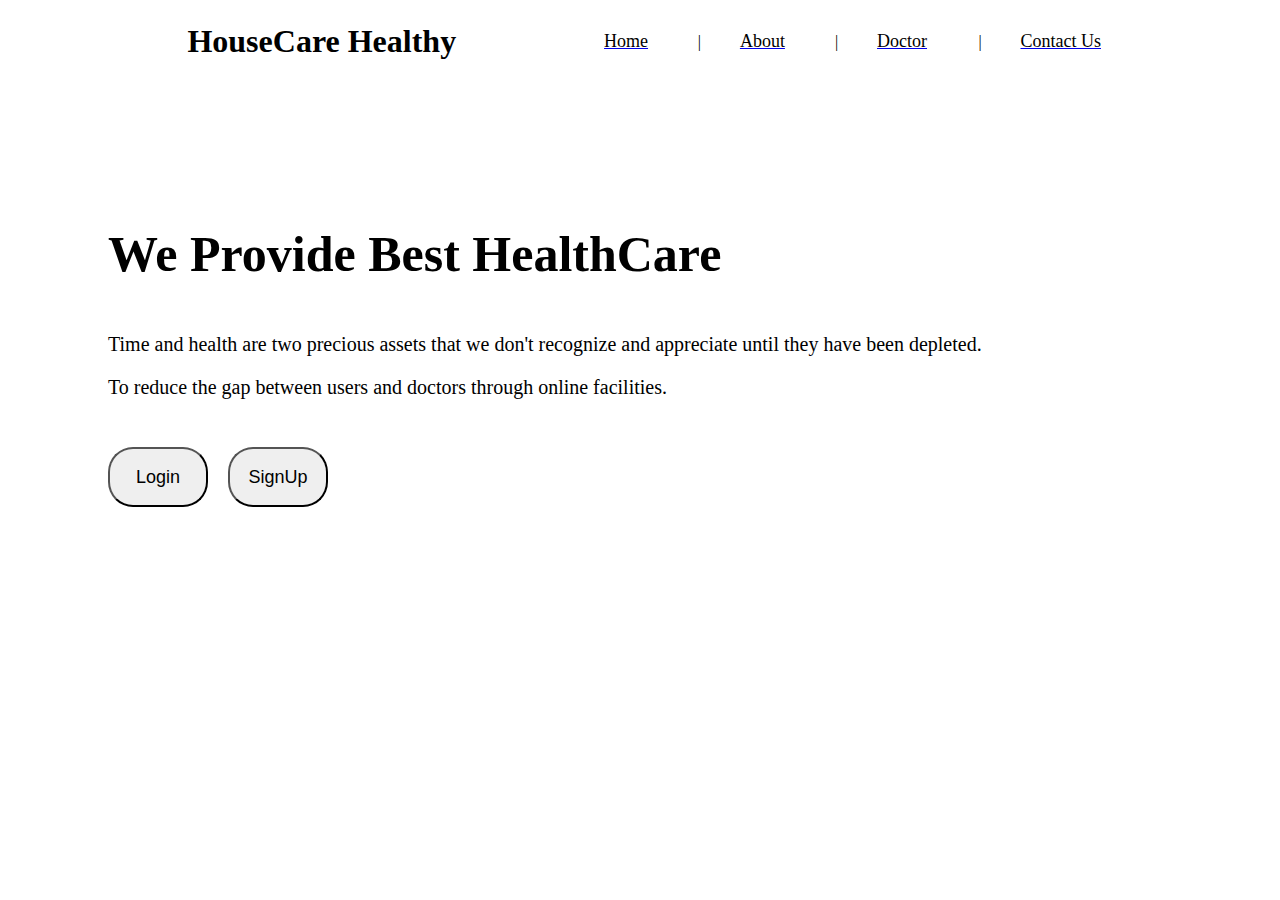
<file: project/index.html>
<html>
<head>
<title> HouseCare Healthy</title>
<style>
body{
	background-image:url("c://Users//User//Desktop//project//hero.png");
	background-repeat:no-repeat;
	background-size:cover;	
}
.txt{
	margin-top:6em;
	padding-left:100px;
	font-size:25px;
}
.login{
	float:left;
	border-radius:25px;
	text-align:center;
	width:100px;
	height:60px;
	cursor:pointer;
	font-size:18px;
}
.signup{
	float:left;
	margin-left:20px;
	font-size:18px;
	border-radius:25px;
	text-align:center;
	width:100px;
	height:60px;
	cursor:pointer;
}

</style>
</head>
<body>
<table id="header" border="0" width="100%" cellpadding="0" cellspacing="0">
<tr>
<td>
<table border="0" cellpadding="15" cellspacing="0" width="80%" align="center">
<tr>
<td></td>
<td>
<font face="Comic sans MS" size="6"><b>HouseCare Healthy</b></font>
</td>
<td></td>
<td>
<a href="c://Users//User//Desktop//project//Home1.html"><font face="Verdana" size="4" color=black>Home</font></a>
</td>
<td>|</td>
<td>
<a href="c://Users//User//Desktop//project//about1.html"><font face="Verdana" size="4" color=black>About</font></a>
</td>
<td>|</td>
<td>
<a href="c://Users//User//Desktop//project//doctor.html"><font face="Verdana" size="4" color=black>Doctor</font></a>
</td>
<td>|</td>
<td>
<a href="c://Users//User//Desktop//project//ContactUs.html"><font face="Verdana" size="4" color=black>Contact Us</font></a>
</td>
</tr>
</table>
</td>
</tr>
</table>
<div class='txt'>
	<h1>
		<p>We Provide Best HealthCare</p>
        </h1>
        <p style='font-size:20px;'>
         Time and health are two precious assets that we don't recognize and appreciate until they have been depleted.</p>
	<p style='font-size:20px;'>To reduce the gap between users and doctors through online facilities.</p>
	<br>
	<a href='c://Users//User//Desktop//project//login_d_p.html'><button class="login">Login</button></a><a href='c://Users//User//Desktop//project//signup.html'><button class="signup">SignUp</button></a>
</div>



</body>
</html>
</file>
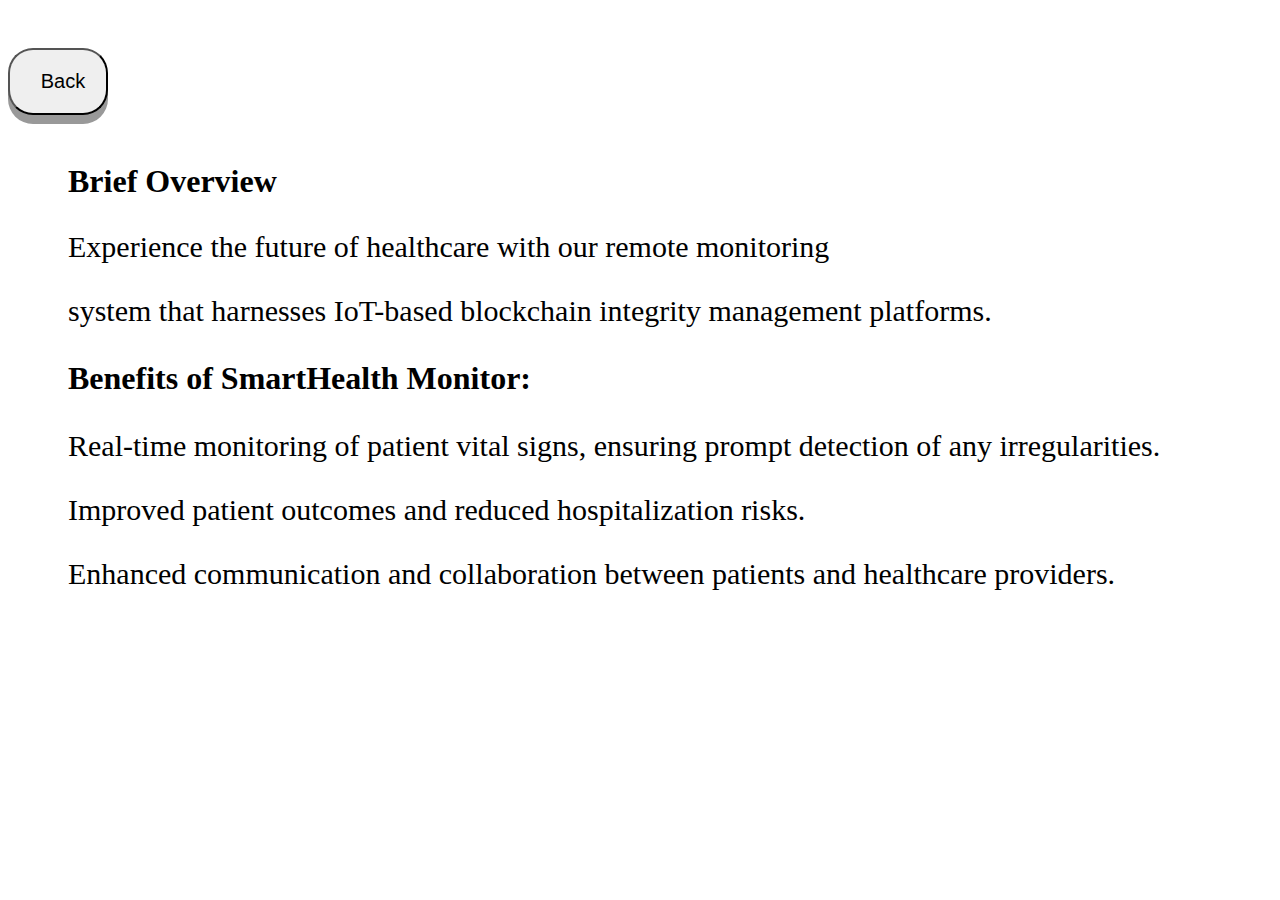
<file: project/About.html>
<html>
<head>
	<meta charset="UTF-8">
	<meta name="viewport" content="width=device-width, initial-scale=1">
	<title>Pulse_NET</title>
	<link rel="stylesheet" href="">
<style>
body{
background-image:url('C://Users//User//Desktop//background.jpg');
background-repeat: no-repeat;
background-size: cover;
}
.black-text{
color:black;
}
.container {
    margin-top: 3em;
    padding-left: 20px;
}
button{
	font-size:20px;
	text-align:center;
	margin:auto;
	//border:2px solid #73AD21;
	border-radius:25px;
	//background-color:#04AA6D;
	width:100px;
	height100px;
	padding:20px 20px;
	box-shadow:0 9px #999;
	cursor:pointer;
	//color:#fff;
	margin-top:2em;
 	padding-left: 30px;
}
.button:active {
  background-color: #3e8e41;
  box-shadow: 0 5px #666;
  transform: translateY(4px);
}
</style>
</head>
<body>
<button id="backButton" class='backbutton' onclick="history.back()">Back</button>
	<div class="container">
	<ul>
		<h2 style='font-size:32px'>Brief Overview</h2>
		<p style='font-size:30px'>Experience the future of healthcare with our remote monitoring</p>
		<p style='font-size:30px'>system that harnesses IoT-based blockchain integrity management platforms.</p>
		<!--<p style='font-size:30px'> Stay connected to patient vital signs and ensure timely</p>
		<p style='font-size:30px'>interventions for improved outcomes.</p>-->
		<p style='font-size:32px'><b>Benefits of SmartHealth Monitor:</b></p>
		<p style='font-size:30px'>Real-time monitoring of patient vital signs, ensuring prompt detection of any irregularities.</p>
		<p style='font-size:30px'>Improved patient outcomes and reduced hospitalization risks.</p>
		<p style='font-size:30px'>Enhanced communication and collaboration between patients and healthcare providers.</p>
	</ul>
	</div>
</body>
</html>
</file>
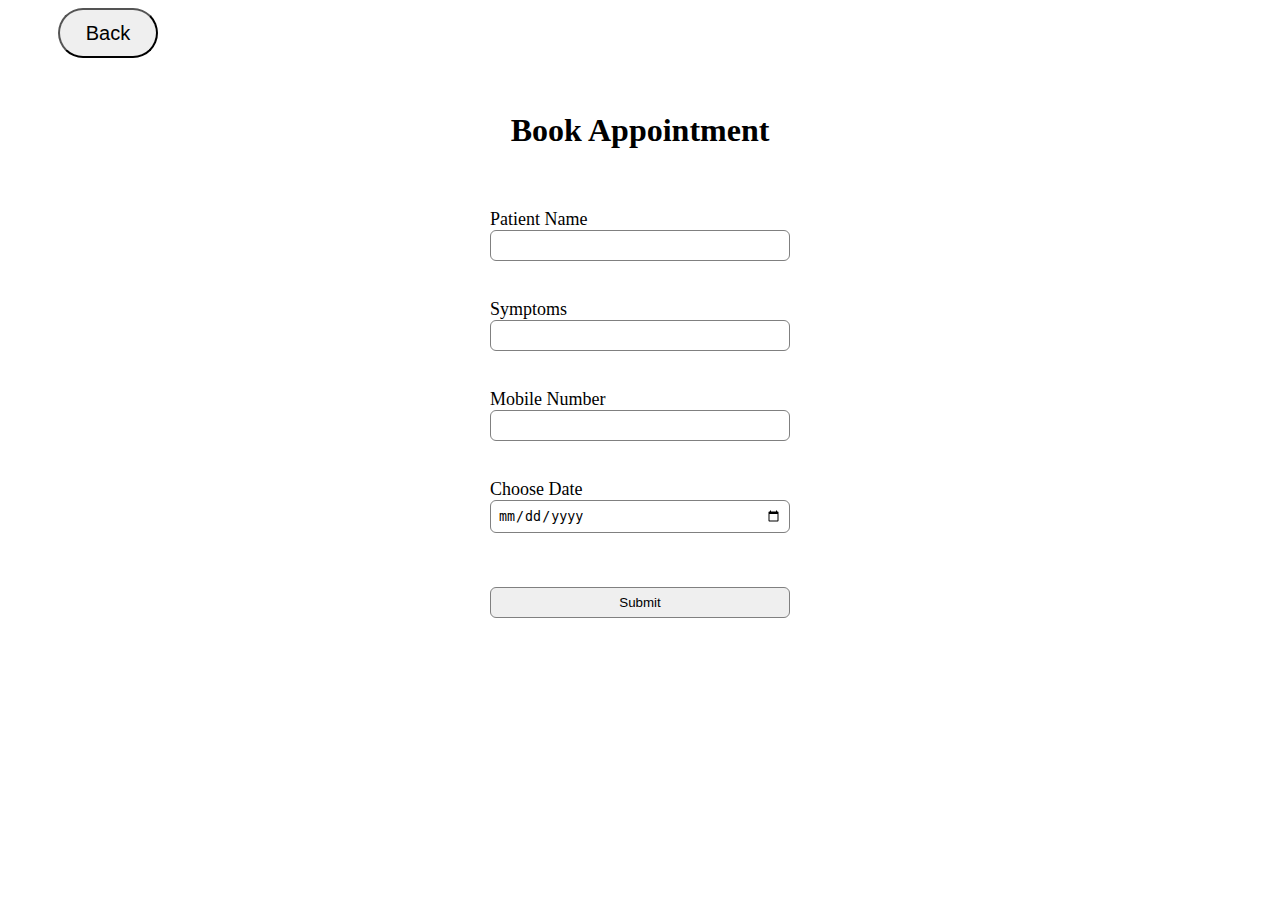
<file: project/BookAppointment.html>
<html>
<head>
<style>
body{
	background-image:url('C://Users//User//Desktop//project//hero.png');
	background-repeat: no-repeat;
	background-size: cover;
}
.signup-box {
  width: 500px;
  height: 620px;
  margin: auto;
  background-color: white;
  border-radius: 3px;
}
h1 {
  text-align: center;
  padding-top: 15px;
}
form {
  width: 300px;
  margin-left: 100px;
}
form label {
  display: flex;
  margin-top: 20px;
  font-size: 18px;
}
form input {
  width: 100%;
  padding: 7px;
  border: none;
  border: 1px solid gray;
  border-radius: 6px;
  outline: none;
}
.btn{
	width:100px;
	height:50px;
	border-radius:25px;
	font-size:20px;
	cursor:pointer;
	margin-left:50px;
}

</style>
</head>
<body>
	<a href="c://Users//User//Desktop//project//main.html"><button class='btn'>Back</button></a>
	<div class="signup-box">
          	<br><h1>Book Appointment</h1><br>
		<form name="myform" onsubmit="return Validation()" method="post">
			<label>Patient Name</label>
			<input type="text"  name="s1" / required><br><br>
			<label>Symptoms</label>
			<input type="text"  name="s2" / required><br><br>
			<label>Mobile Number</label>
			<input type="tel" name="s3" pattern="[0-9]{10}" / required><br><br>
			<label>Choose Date</label>
			<input type="date" name="s4" / required><br><br><br><br>
			<input type="submit" value="Submit"/>	
		</form>
	</div>
</body>
</html>
</file>
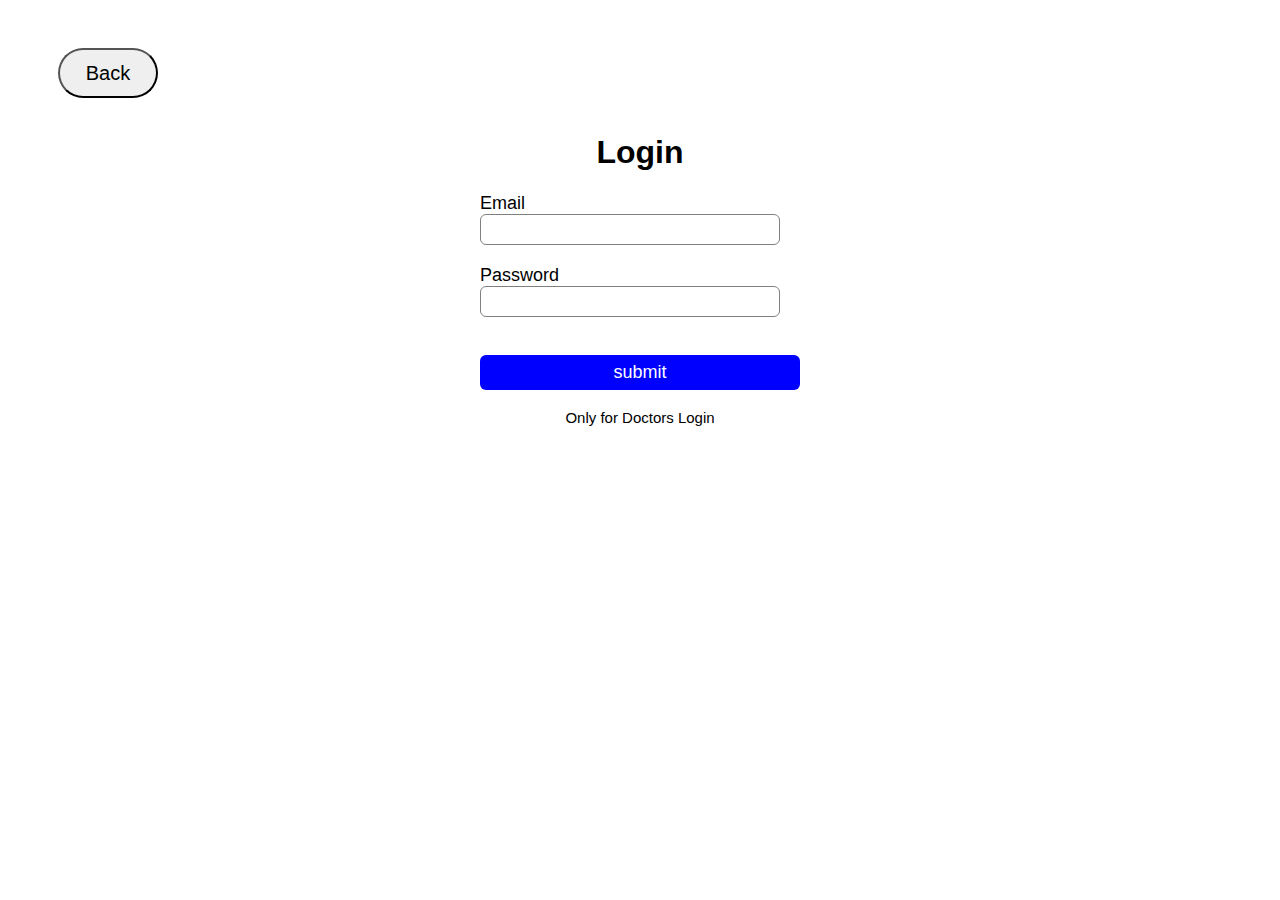
<file: project/Login.html>
<html>
<head>
	<title>Login to HouseCare Health Hospital</title>
	<link rel="stylesheet" href="login_page.css"/>
	<style>
		.button {
    			display: block;
    			width: 115px;
    			height: 25px;
    			background:skyblue ;
    			padding: 10px;
    			text-align: center;
    			border-radius: 5px;
    			color: white;
    			font-weight: bold;
    			line-height: 25px;
		}
		body{
			background-image:url('C://Users//User//Desktop//project//hero.png');
			background-repeat: no-repeat;
			background-size: cover;
		}
		.btn{
			width:100px;
			height:50px;
			border-radius:25px;
			font-size:20px;
			cursor:pointer;
			margin-top:2em;
			margin-left:50px;
		}

	</style>
	<script>
		function Validation() {
		    let y = document.forms["myform"]["s2"].value;
		    var z = document.getElementById("myEmail").pattern;
		    if (y == "") {
			alert("password must be filled out");
			return false;
		    }
		}
	</script>
</head>
<body>
	<button onclick="history.back()" class='btn'>Back</button>
	<div class="login-box">
		<h1>Login</h1>
		<form method="post" name="myform" onsubmit="return Validation()" action="">
		     <label>Email</label>
		     <input type="email" name="s1" placeholder="" pattern="[a-z0-9._%+-]+@[a-z0-9.-]+\.[a-z]{2,3}$" required>
		     <label>Password</label>
		     <input type="password" name="s2" placeholder="" required>
		<br><br>
		<input type="submit" value="submit">
		</form>
	</div>
	<p class="para-2" style="color:black;">
		Only for Doctors Login
	</p>
</body>
</html>
</file>
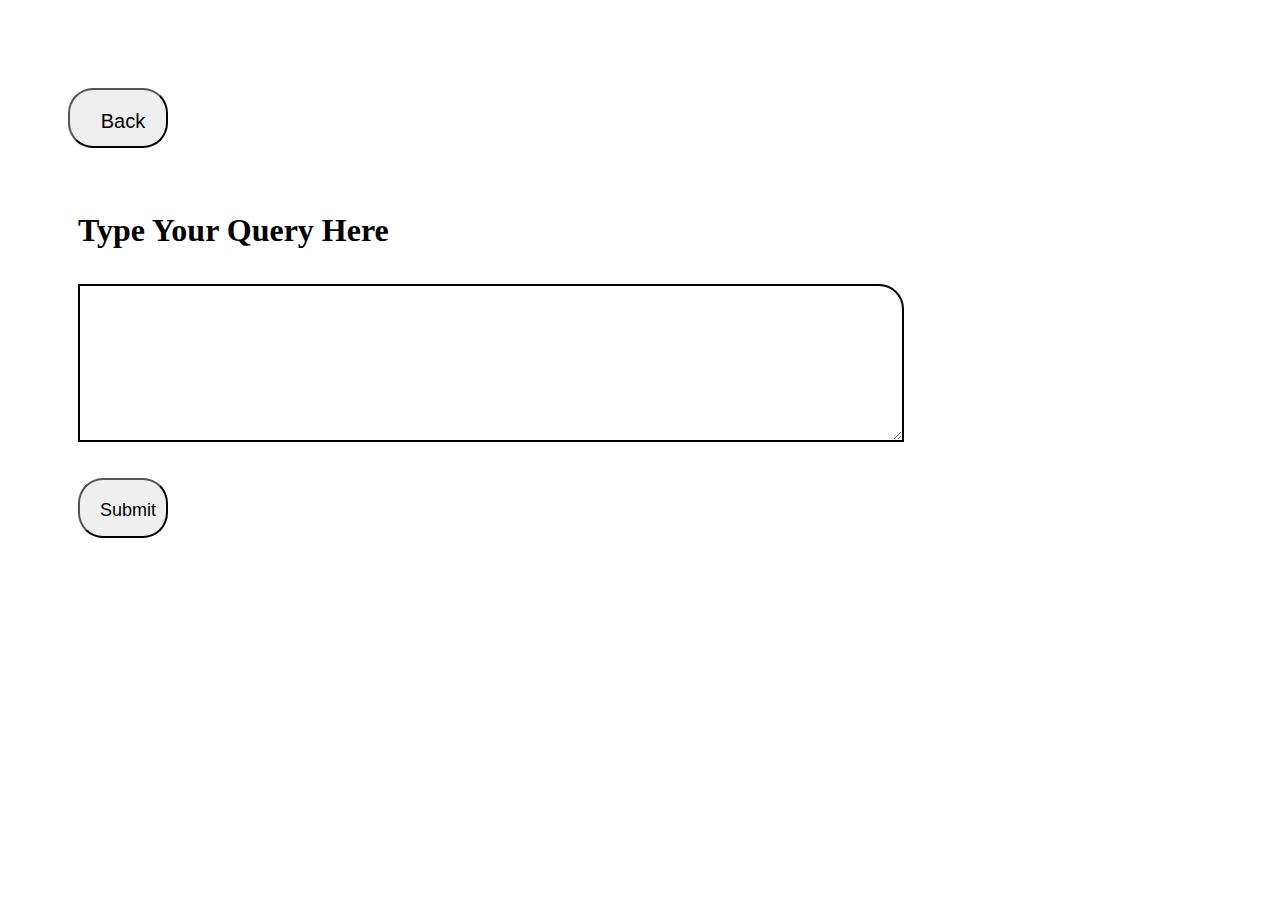
<file: project/Query.html>
<html>
<head>
<style>
body
{
	background-image:url('C://Users//User//Desktop//project//hero.png');
	background-repeat:no-repeat;
	background-size:cover;	
}
.button{
	font-size:20px;
	text-align:center;
	margin:auto;
	border-radius:25px;
	width:100px;
	height:60px;
	padding:20px 20px;
	cursor:pointer;
	margin-top:4em;
 	padding-left: 30px;
	margin-left: 60px;
}
.h1
{
	margin-left:70px;
	margin-top:2em;
}
.txt
{
	border: 2px solid black;
	margin-left:70px;
	margin-top:1em;
	border-top-right-radius:25px;
}
.submit
{
	margin-top:2em;
	padding-left:80px;
	margin-left: 70px;
	font-size:18px;
	text-align:center;
	border-radius:25px;
	width:90px;
	height:60px;
	cursor:pointer;
	padding:20px 20px;
}

</style>
</head>
<body>
<button onclick="history.back()" class="button">Back</button>
<h1 class="h1">Type Your Query Here</h1>
<textarea class="txt" rows="10" cols="100"></textarea><br>
<button class="submit" type="submit" value="submit">Submit</button>
</body>
</html>
</file>
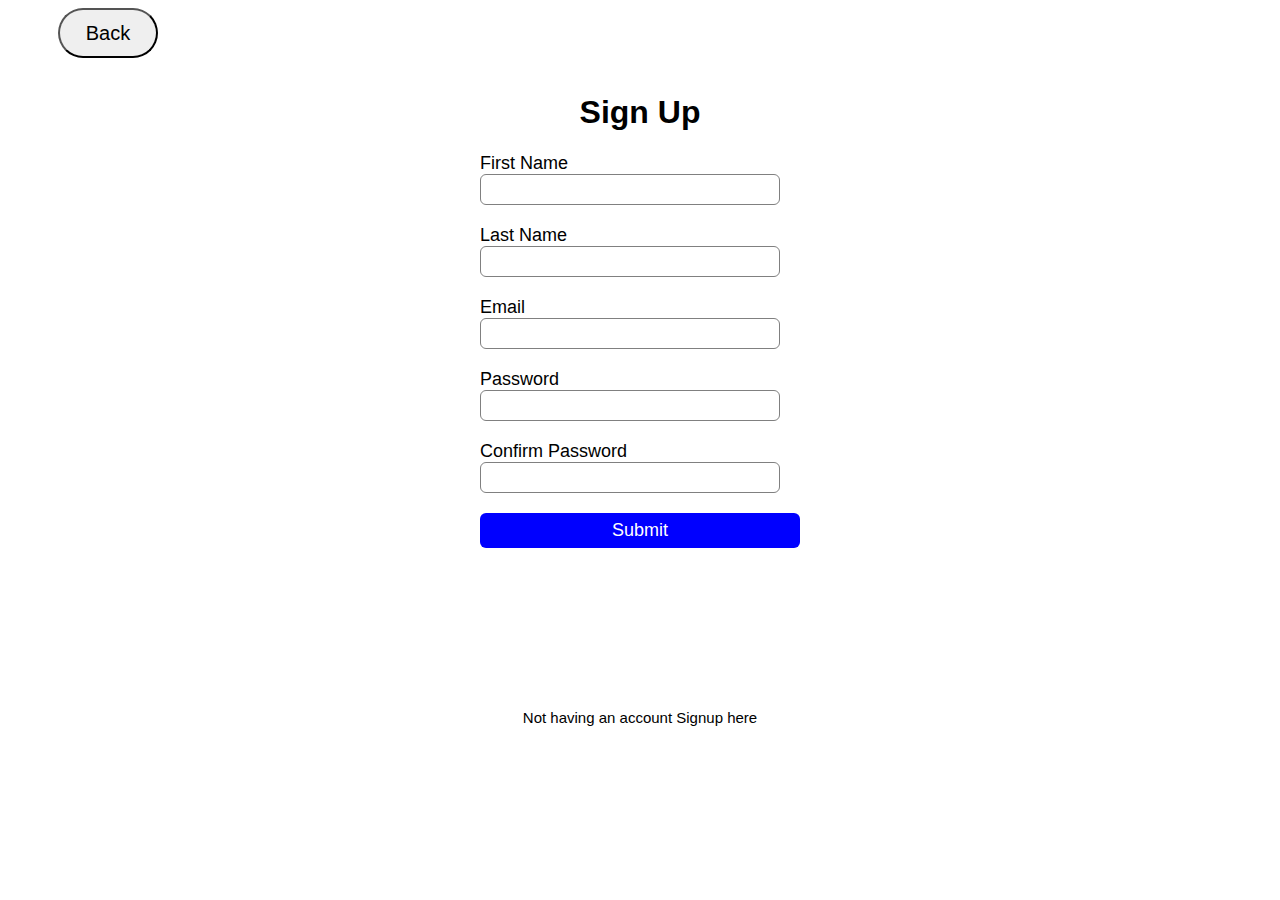
<file: project/signup.html>
<html lang="en">
<head>
    <title>Sign Up | By Code Info</title>
    <link rel="stylesheet" href="login_page.css"/>
	<style>
	.btn{
			width:100px;
			height:50px;
			border-radius:25px;
			font-size:20px;
			cursor:pointer;
			margin-left:50px;
	}
	</style>
    <script>
      function validation() {
        let x = document.forms["myform"]["s1"].value;
        let y = document.forms["myform"]["s2"].value;
        let a = document.forms["myform"]["s4"].value;
        let b = document.forms["myform"]["s5"].value;
        var z = document.getElementById("myEmail").pattern;
        

        if (x == "") {
          alert("firstname must be filled out");
          return false;
        }
        if (y == "") {
          alert("Lastname must be filled out");
          return false;
        }
        if(a!=b){
          alert("Confirmpassword does not match");
          return false;
        }
      }
      </script>
</head>
      <body>
	<button onclick="history.back()" class='btn'>Back</button>
      <div class="signup-box">
           <h1>Sign Up</h1>
           <form name="myform" onsubmit="return Validation()" method="post" action="">
	<label>First Name</label>
        	<input type="text"  name="s1" placeholder="" / required>
        	<label>Last Name</label>
        	<input type="text"  name="s2" placeholder="" / required>
        	<label>Email</label>
        	<input type="email" id="myEmail" name="s3" placeholder="" pattern="[a-z0-9._%+-]+@[a-z0-9.-]+\.[a-z]{2,3}$"/ required>
        	<label>Password</label>
        	<input type="password" name="s4" placeholder="" / required>
        	<label>Confirm Password</label>
        	<input type="password" name="s5" placeholder=""   / required>
        	<input type="submit" value="Submit"/>
             </form>
       </div>
    	<p class="para-2" style="color:black">
      	Not having an account Signup here
    	</p>
  </body>
</html>
</file>
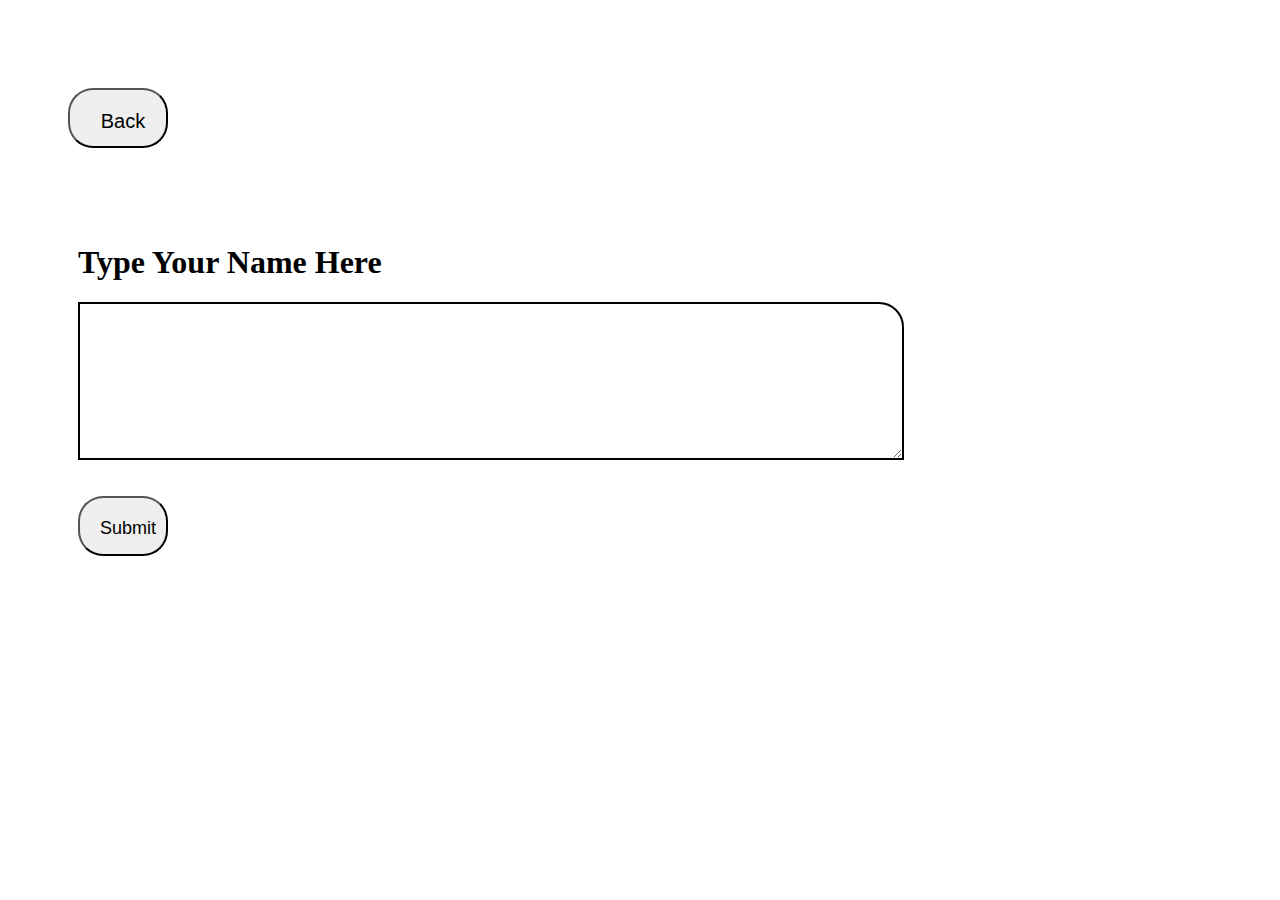
<file: project/ViewHealthRecords.html>
<html>
<head>
<style>
body
{
	background-image:url('C://Users//User//Desktop//project//hero.png');
	background-repeat:no-repeat;
	background-size:cover;	
}
.button{
	font-size:20px;
	text-align:center;
	margin:auto;
	border-radius:25px;
	width:100px;
	height:60px;
	padding:20px 20px;
	cursor:pointer;
	margin-top:4em;
	padding-left: 30px;
	margin-left: 60px;
}
.h1
{
	margin-left:70px;
	margin-top:3em;
}
.txt
{
	border: 2px solid black;
	margin-left:70px;
	border-top-right-radius:25px;
}
.submit
{
	margin-top:2em;
	padding-left:80px;
	margin-left: 70px;
	font-size:18px;
	text-align:center;
	border-radius:25px;
	width:90px;
	height:60px;
	cursor:pointer;
	padding:20px 20px;
}

</style>
</head>
<body>
<button onclick="history.back()" class="button">Back</button>
<h1 class="h1">Type Your Name Here</h1>
<textarea class="txt" rows="10" cols="100"></textarea><br>
<button class="submit" type="submit" value="submit">Submit</button>
</body>
</html>
</file>
<file: project/login_page.css>
body {
  background-image:url('C://Users//User//Desktop//project//hero.png');
  background-repeat:no-repeat;
  background-size: cover;
  font-family: "Roboto", sans-serif;
}

.signup-box {
  width: 360px;
  height: 620px;
  margin: auto;
  background-color: white;
  border-radius: 3px;
}

.login-box {
  width: 360px;
  height: 280px;
  margin: auto;
  border-radius: 3px;
  background-color: white;
}

h1 {
  text-align: center;
  padding-top: 15px;
}

h4 {
  text-align: center;
}

form {
  width: 300px;
  margin-left: 20px;
}

form label {
  display: flex;
  margin-top: 20px;
  font-size: 18px;
}

form input {
  width: 100%;
  padding: 7px;
  border: none;
  border: 1px solid gray;
  border-radius: 6px;
  outline: none;
}
input[type="submit"] {
  width: 320px;
  height: 35px;
  margin-top: 20px;
  border: none;
  background-color: blue;
  color: white;
  font-size: 18px;
}
p {
  text-align: center;
  padding-top: 20px;
  font-size: 15px;
}
.para-2 {
  text-align: center;
  color: white;
  font-size: 15px;
  margin-top: -10px;
}
.para-2 a {
  color: blue;
}
</file>
